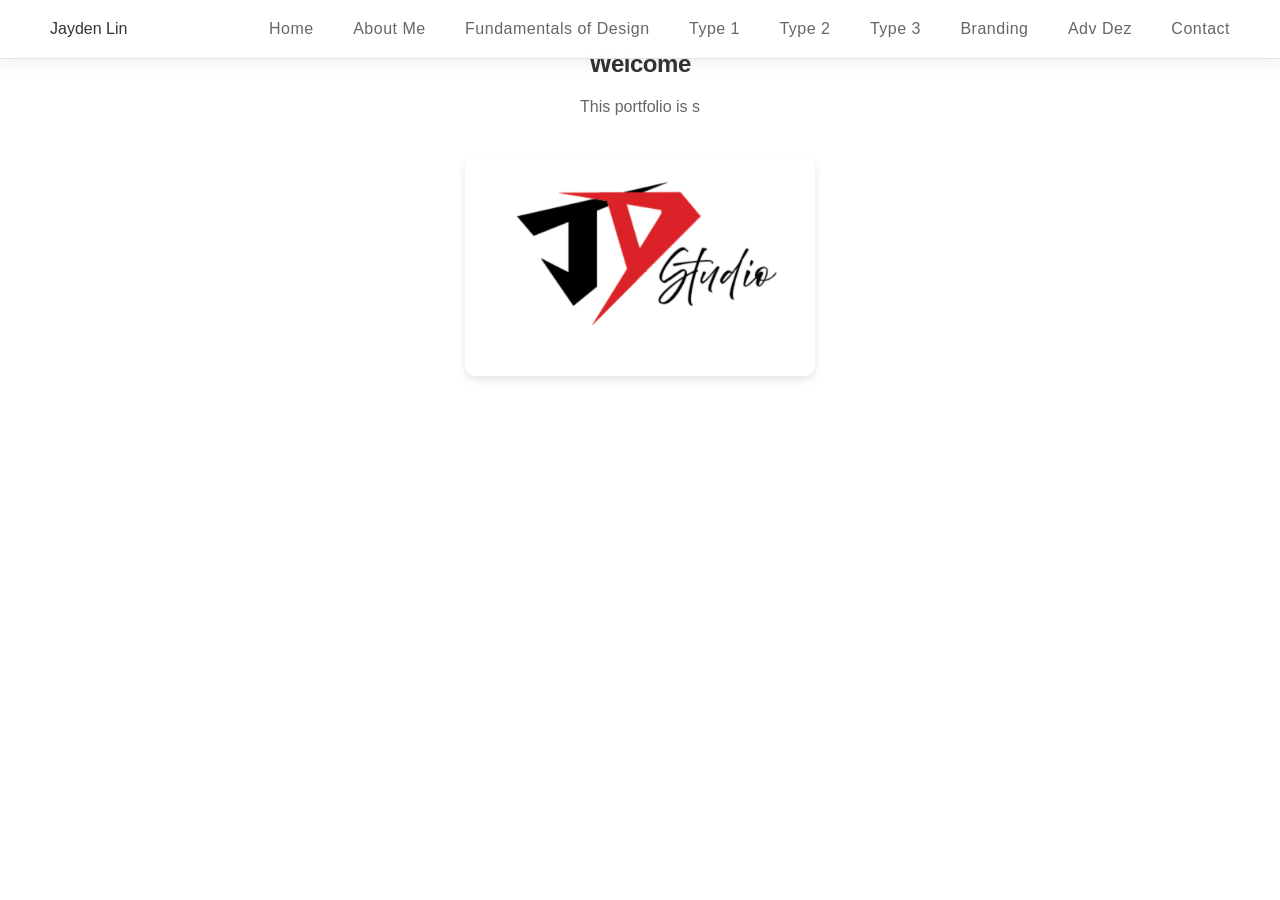
<file: index.html>
<!DOCTYPE html>
<html lang="en">
<head>
  <meta charset="UTF-8">
  <meta name="viewport" content="width=device-width, initial-scale=1.0">
  <title>Jayden Lin Portfolio</title>
  <link rel="stylesheet" href="styles.css">
</head>
<body>
<header class="nav">
  <div class="logo">Jayden Lin</div>
  <nav>
    <a href="index.html">Home</a>
    <a href="aboutme.html">About Me</a>
    <a href="FundamentalsOfDesign.html">Fundamentals of Design</a>
    <a href="type1.html">Type 1</a>
    <a href="type2.html">Type 2</a>
    <a href="type3.html">Type 3</a>
    <a href="branding.html">Branding</a>
    <a href="advDez.html">Adv Dez</a>
    <a href="contact.html">Contact</a>
  </nav>
</header>
<section class="hero">
  <div class="hero-content">
    <h1>Welcome</h1>
    <p class="description">This portfolio is simple and easy to use. Click the pages above to see my work and ideas.</p>
    <div class="image-gallery" style="justify-content: center;">
      <input type="checkbox" id="zoom-1" class="zoom-checkbox" />
      <label for="zoom-1">
        <img src="images/LOGO.png" alt="Logo">
      </label>
      <div class="zoom-modal">
        <label for="zoom-1" class="zoom-close">&times;</label>
        <div class="zoom-modal-content">
          <img src="images/LOGO.png" alt="Logo">
        </div>
      </div>
    </div>
  </div>
</section>

<script src="script.js"></script>
</body>
</html>
</file>
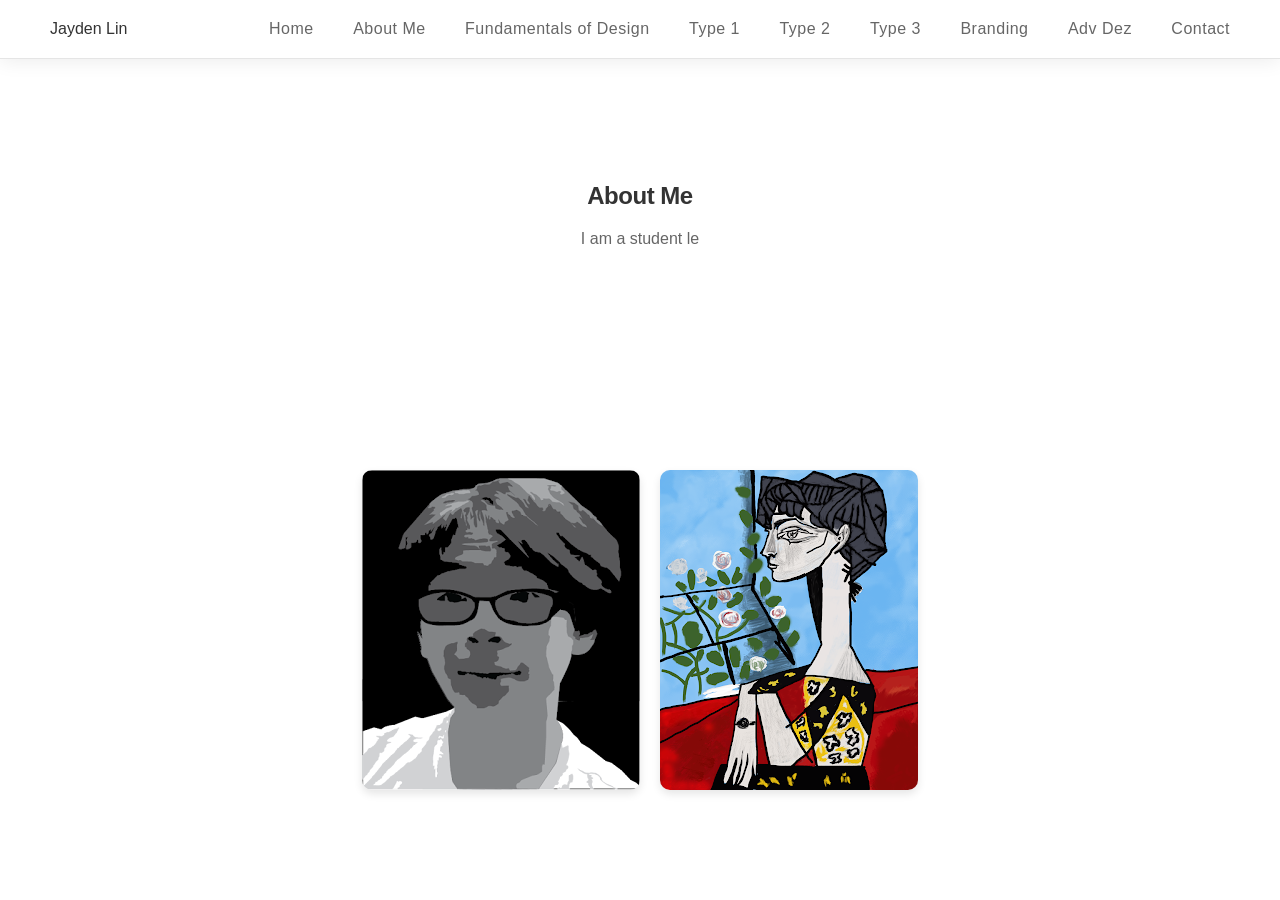
<file: aboutme.html>
<!DOCTYPE html>
<html lang="en">
<head>
  <meta charset="UTF-8">
  <meta name="viewport" content="width=device-width, initial-scale=1.0">
  <title>About Me - Jayden Lin</title>
  <link rel="stylesheet" href="styles.css">
</head>
<body>
<header class="nav">
  <div class="logo">Jayden Lin</div>
  <nav>
    <a href="index.html">Home</a>
    <a href="aboutme.html">About Me</a>
    <a href="FundamentalsOfDesign.html">Fundamentals of Design</a>
    <a href="type1.html">Type 1</a>
    <a href="type2.html">Type 2</a>
    <a href="type3.html">Type 3</a>
    <a href="branding.html">Branding</a>
    <a href="advDez.html">Adv Dez</a>
    <a href="contact.html">Contact</a>
  </nav>
</header>
<section class="hero">
  <div class="hero-content">
    <h1>About Me</h1>
    <p class="description">I am a student learning basic web design and visual art. This site shows my work in simple pages and clear examples.</p>
  </div>
</section>
<section class="section">
  <div class="image-gallery">
    <input type="checkbox" id="zoom-2" class="zoom-checkbox" />
    <label for="zoom-2">
      <img src="images/Self-Portrait Grayscale_Jayden_.png" alt="Self Portrait">
    </label>
    <div class="zoom-modal">
      <label for="zoom-2" class="zoom-close">&times;</label>
      <div class="zoom-modal-content">
        <img src="images/Self-Portrait Grayscale_Jayden_.png" alt="Self Portrait">
      </div>
    </div>

    <input type="checkbox" id="zoom-3" class="zoom-checkbox" />
    <label for="zoom-3">
      <img src="images/Jacqueline aux Fleurs.psd jayden.png" alt="Jacqueline aux Fleurs">
    </label>
    <div class="zoom-modal">
      <label for="zoom-3" class="zoom-close">&times;</label>
      <div class="zoom-modal-content">
        <img src="images/Jacqueline aux Fleurs.psd jayden.png" alt="Jacqueline aux Fleurs">
      </div>
    </div>
  </div>
</section>
<script src="script.js"></script>
</body>
</html>
</file>
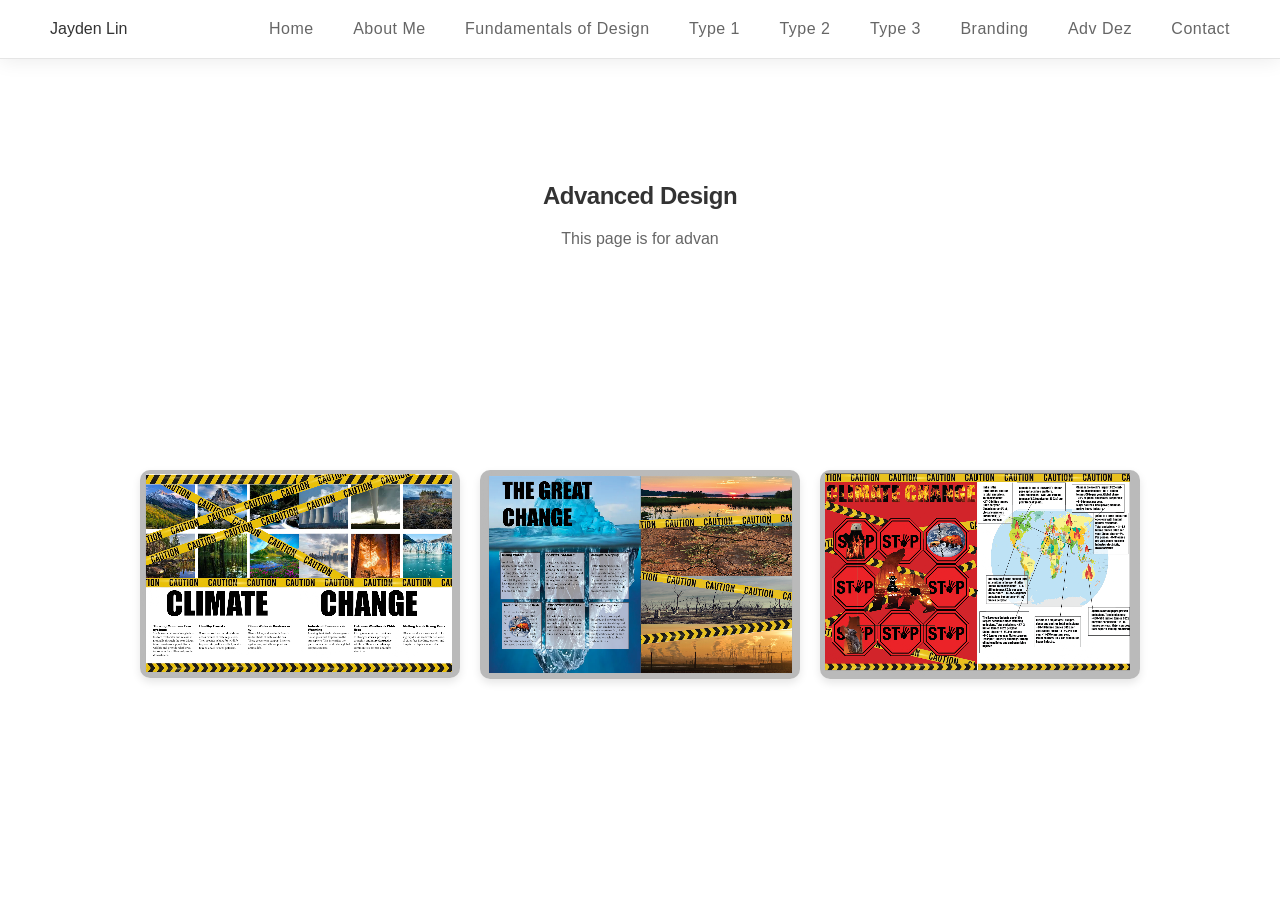
<file: advDez.html>
<!DOCTYPE html>
<html lang="en">
<head>
  <meta charset="UTF-8">
  <meta name="viewport" content="width=device-width, initial-scale=1.0">
  <title>Adv Design</title>
  <link rel="stylesheet" href="styles.css">
</head>
<body>
<header class="nav">
  <div class="logo">Jayden Lin</div>
  <nav>
    <a href="index.html">Home</a>
    <a href="aboutme.html">About Me</a>
    <a href="FundamentalsOfDesign.html">Fundamentals of Design</a>
    <a href="type1.html">Type 1</a>
    <a href="type2.html">Type 2</a>
    <a href="type3.html">Type 3</a>
    <a href="branding.html">Branding</a>
    <a href="advDez.html">Adv Dez</a>
    <a href="contact.html">Contact</a>
  </nav>
</header>
<section class="hero">
  <div class="hero-content">
    <h1>Advanced Design</h1>
    <p class="description">This page is for advanced design ideas, written in a simple way for easy understanding.</p>
  </div>
</section>
<section class="section">
  <div class="image-gallery">
    <input type="checkbox" id="zoom-19" class="zoom-checkbox" />
    <label for="zoom-19">
      <img src="images/Call to A.png" alt="Call to Action 1">
    </label>
    <div class="zoom-modal">
      <label for="zoom-19" class="zoom-close">&times;</label>
      <div class="zoom-modal-content">
        <img src="images/Call to A.png" alt="Call to Action 1">
      </div>
    </div>

    <input type="checkbox" id="zoom-20" class="zoom-checkbox" />
    <label for="zoom-20">
      <img src="images/Call to A.png 2.png" alt="Call to Action 2">
    </label>
    <div class="zoom-modal">
      <label for="zoom-20" class="zoom-close">&times;</label>
      <div class="zoom-modal-content">
        <img src="images/Call to A.png 2.png" alt="Call to Action 2">
      </div>
    </div>

    <input type="checkbox" id="zoom-21" class="zoom-checkbox" />
    <label for="zoom-21">
      <img src="images/Call to A.png 3.png" alt="Call to Action 3">
    </label>
    <div class="zoom-modal">
      <label for="zoom-21" class="zoom-close">&times;</label>
      <div class="zoom-modal-content">
        <img src="images/Call to A.png 3.png" alt="Call to Action 3">
      </div>
    </div>
  </div>
</section>
<script src="script.js"></script>
</body>
</html>
</file>
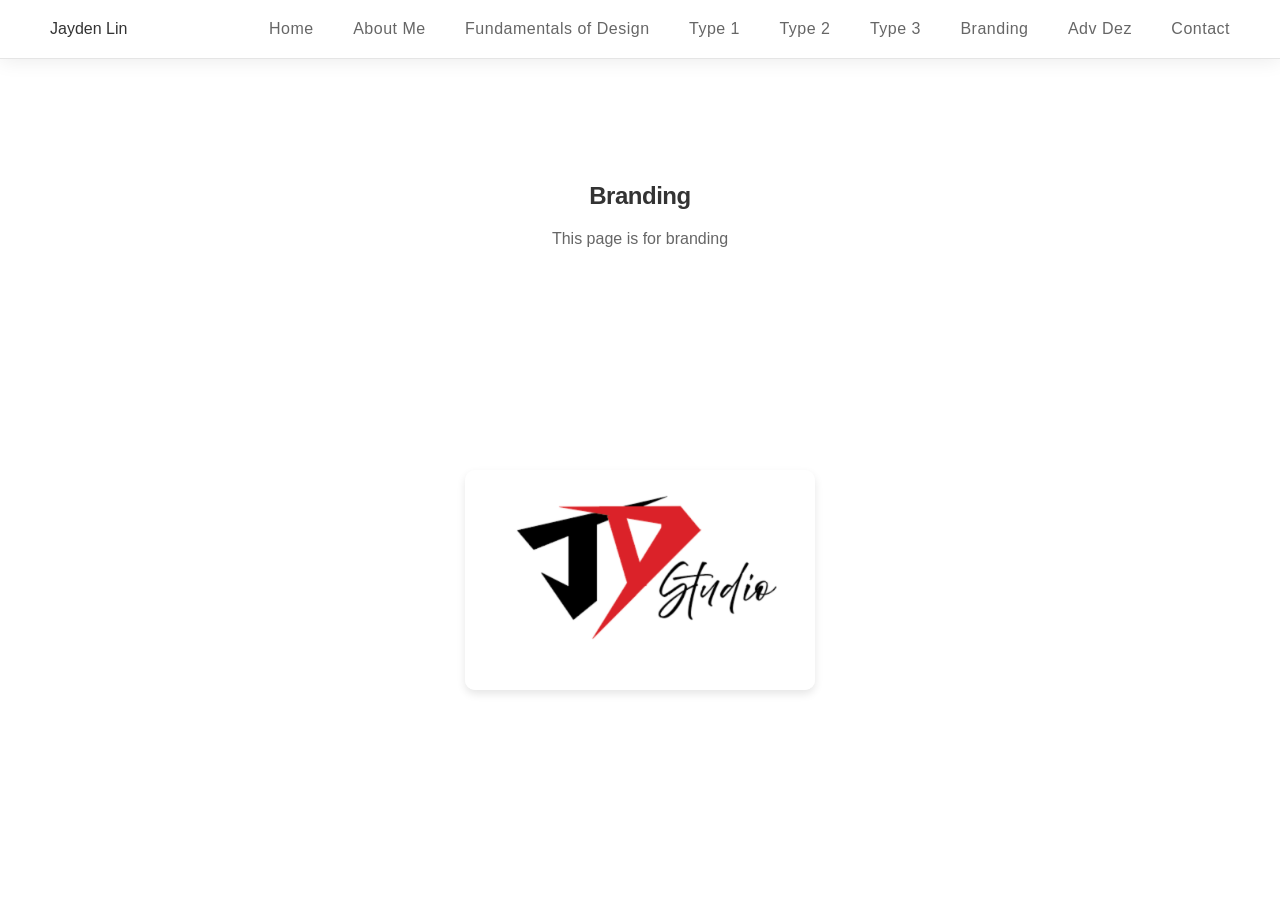
<file: branding.html>
<!DOCTYPE html>
<html lang="en">
<head>
  <meta charset="UTF-8">
  <meta name="viewport" content="width=device-width, initial-scale=1.0">
  <title>Branding</title>
  <link rel="stylesheet" href="styles.css">
</head>
<body>
<header class="nav">
  <div class="logo">Jayden Lin</div>
  <nav>
    <a href="index.html">Home</a>
    <a href="aboutme.html">About Me</a>
    <a href="FundamentalsOfDesign.html">Fundamentals of Design</a>
    <a href="type1.html">Type 1</a>
    <a href="type2.html">Type 2</a>
    <a href="type3.html">Type 3</a>
    <a href="branding.html">Branding</a>
    <a href="advDez.html">Adv Dez</a>
    <a href="contact.html">Contact</a>
  </nav>
</header>
<section class="hero">
  <div class="hero-content">
    <h1>Branding</h1>
    <p class="description">This page is for branding work and logo ideas. The design is straightforward and easy to read.</p>
  </div>
</section>
<section class="section">
  <div class="image-gallery">
    <input type="checkbox" id="zoom-4" class="zoom-checkbox" />
    <label for="zoom-4">
      <img src="images/LOGO.png" alt="Logo">
    </label>
    <div class="zoom-modal">
      <label for="zoom-4" class="zoom-close">&times;</label>
      <div class="zoom-modal-content">
        <img src="images/LOGO.png" alt="Logo">
      </div>
    </div>
  </div>
</section>
<script src="script.js"></script>
</body>
</html>
</file>
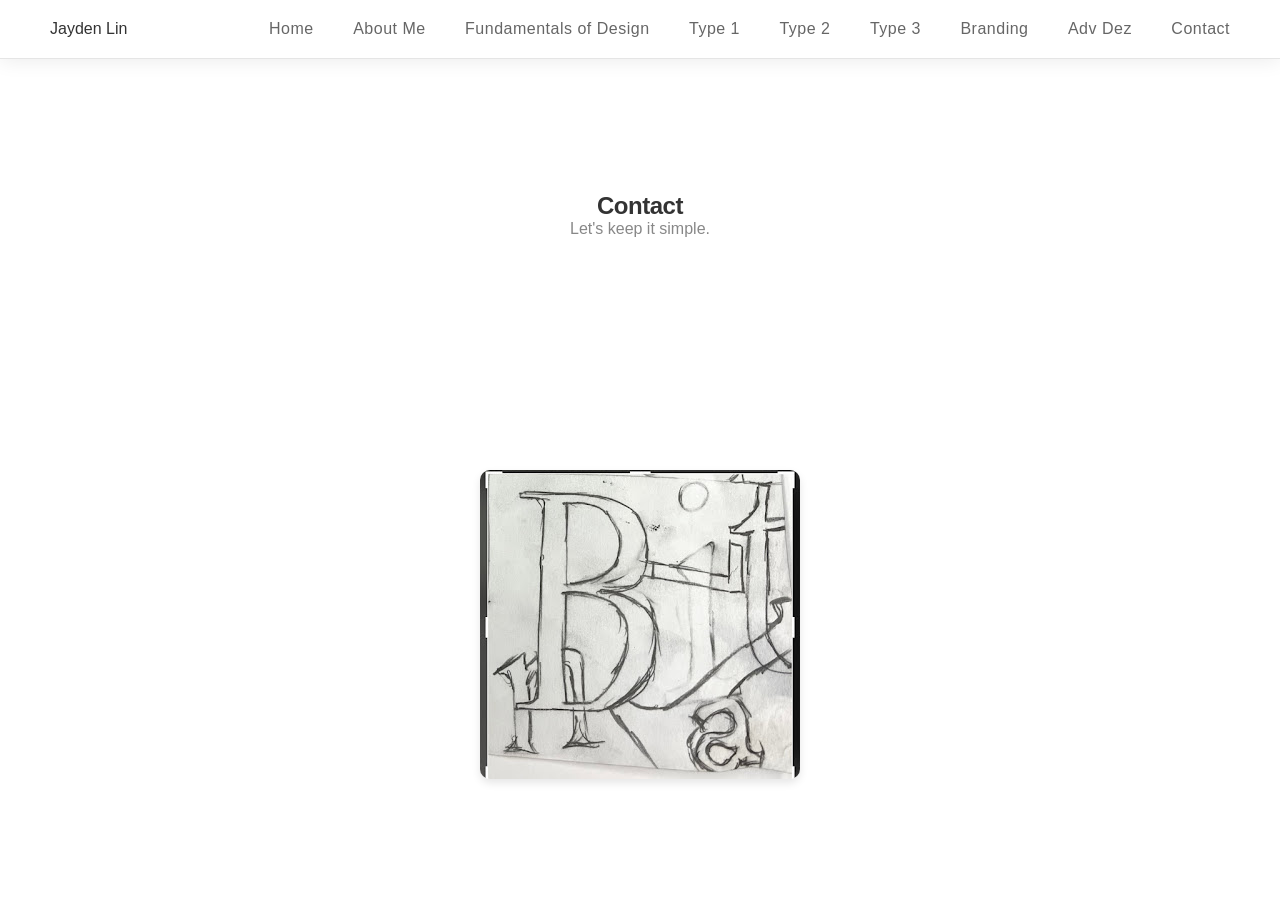
<file: contact.html>
<!DOCTYPE html>
<html lang="en">
<head>
  <meta charset="UTF-8">
  <meta name="viewport" content="width=device-width, initial-scale=1.0">
  <title>Contact - Jayden Lin Portfolio</title>
  <link rel="stylesheet" href="styles.css">
</head>
<body>
<header class="nav">
  <div class="logo">Jayden Lin</div>
  <nav>
    <a href="index.html">Home</a>
    <a href="aboutme.html">About Me</a>
    <a href="FundamentalsOfDesign.html">Fundamentals of Design</a>
    <a href="type1.html">Type 1</a>
    <a href="type2.html">Type 2</a>
    <a href="type3.html">Type 3</a>
    <a href="branding.html">Branding</a>
    <a href="advDez.html">Adv Dez</a>
    <a href="contact.html">Contact</a>
  </nav>
</header>

<section class="hero">
  <div class="hero-content">
    <h1>Contact</h1>
    <p class="subtitle">Let's keep it simple.</p>
    <p class="description">
      If you want to work together, email me at <strong>jaydenlin@example.com</strong>.
    </p>
  </div>
</section>

<section class="section contact-block">
  <div class="image-gallery">
    <input type="checkbox" id="zoom-22" class="zoom-checkbox" />
    <label for="zoom-22">
      <img src="images/IMG_7465.jpg" alt="Contact Image">
    </label>
    <div class="zoom-modal">
      <label for="zoom-22" class="zoom-close">&times;</label>
      <div class="zoom-modal-content">
        <img src="images/IMG_7465.jpg" alt="Contact Image">
      </div>
    </div>
  </div>
</section>

<script src="script.js"></script>
</body>
</html>
</file>
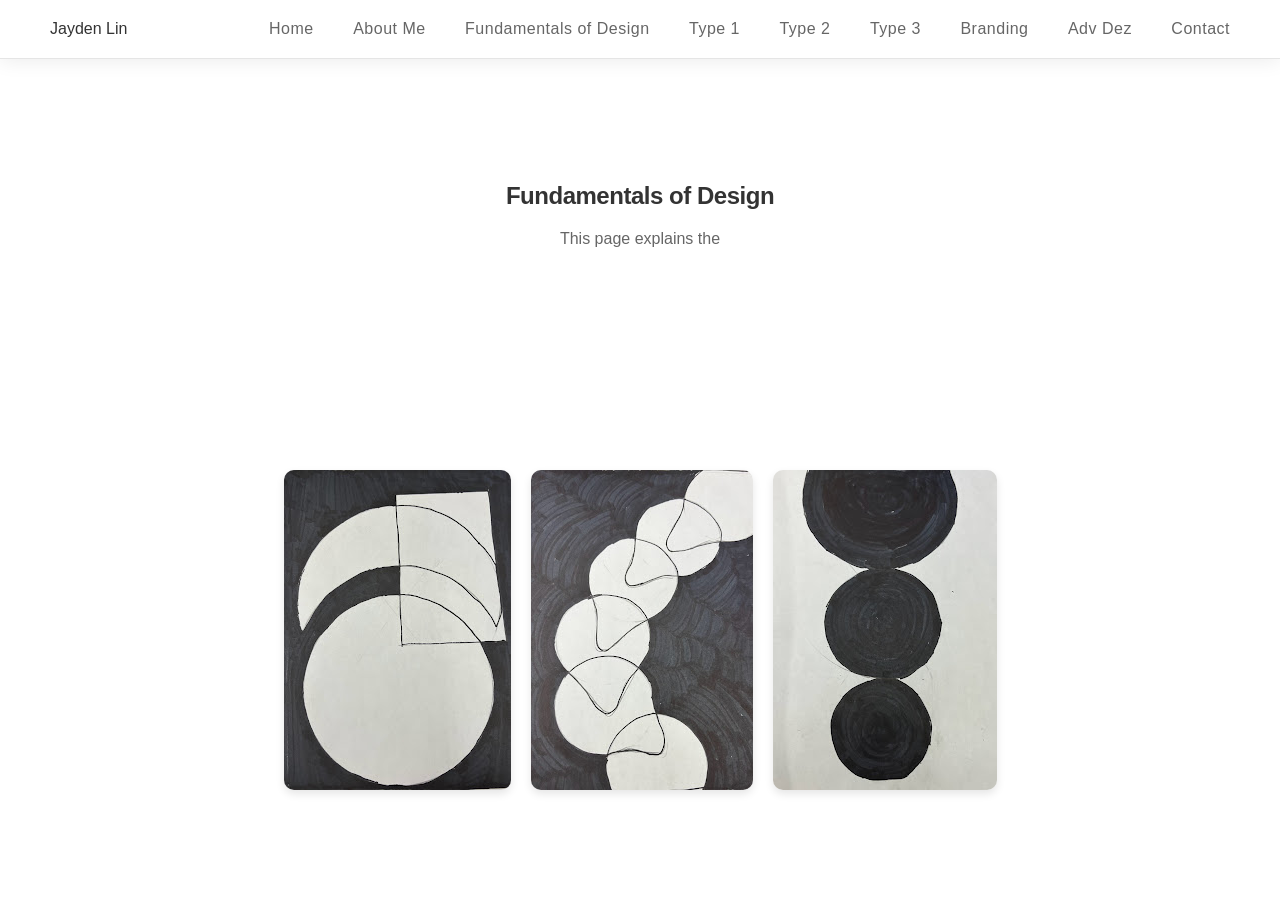
<file: FundamentalsOfDesign.html>
<!DOCTYPE html>
<html lang="en">
<head>
  <meta charset="UTF-8">
  <meta name="viewport" content="width=device-width, initial-scale=1.0">
  <title>Fundamentals of Design</title>
  <link rel="stylesheet" href="styles.css">
</head>
<body>
<header class="nav">
  <div class="logo">Jayden Lin</div>
  <nav>
    <a href="index.html">Home</a>
    <a href="aboutme.html">About Me</a>
    <a href="FundamentalsOfDesign.html">Fundamentals of Design</a>
    <a href="type1.html">Type 1</a>
    <a href="type2.html">Type 2</a>
    <a href="type3.html">Type 3</a>
    <a href="branding.html">Branding</a>
    <a href="advDez.html">Adv Dez</a>
    <a href="contact.html">Contact</a>
  </nav>
</header>
<section class="hero">
  <div class="hero-content">
    <h1>Fundamentals of Design</h1>
    <p class="description">This page explains the basic ideas used in design, such as balance, contrast, and color.</p>
  </div>
</section>
<section class="section">
  <div class="image-gallery">
    <input type="checkbox" id="zoom-5" class="zoom-checkbox" />
    <label for="zoom-5">
      <img src="images/IMG_6532.jpg" alt="Type 2 Image 1">
    </label>
    <div class="zoom-modal">
      <label for="zoom-5" class="zoom-close">&times;</label>
      <div class="zoom-modal-content">
        <img src="images/IMG_6532.jpg" alt="Type 2 Image 1">
      </div>
    </div>

    <input type="checkbox" id="zoom-6" class="zoom-checkbox" />
    <label for="zoom-6">
      <img src="images/IMG_6533.jpg" alt="Type 2 Image 2">
    </label>
    <div class="zoom-modal">
      <label for="zoom-6" class="zoom-close">&times;</label>
      <div class="zoom-modal-content">
        <img src="images/IMG_6533.jpg" alt="Type 2 Image 2">
      </div>
    </div>

    <input type="checkbox" id="zoom-7" class="zoom-checkbox" />
    <label for="zoom-7">
      <img src="images/IMG_6534.jpg" alt="Type 2 Image 3">
    </label>
    <div class="zoom-modal">
      <label for="zoom-7" class="zoom-close">&times;</label>
      <div class="zoom-modal-content">
        <img src="images/IMG_6534.jpg" alt="Type 2 Image 3">
      </div>
    </div>
  </div>
</section>
<script src="script.js"></script>
</body>
</html>
</file>
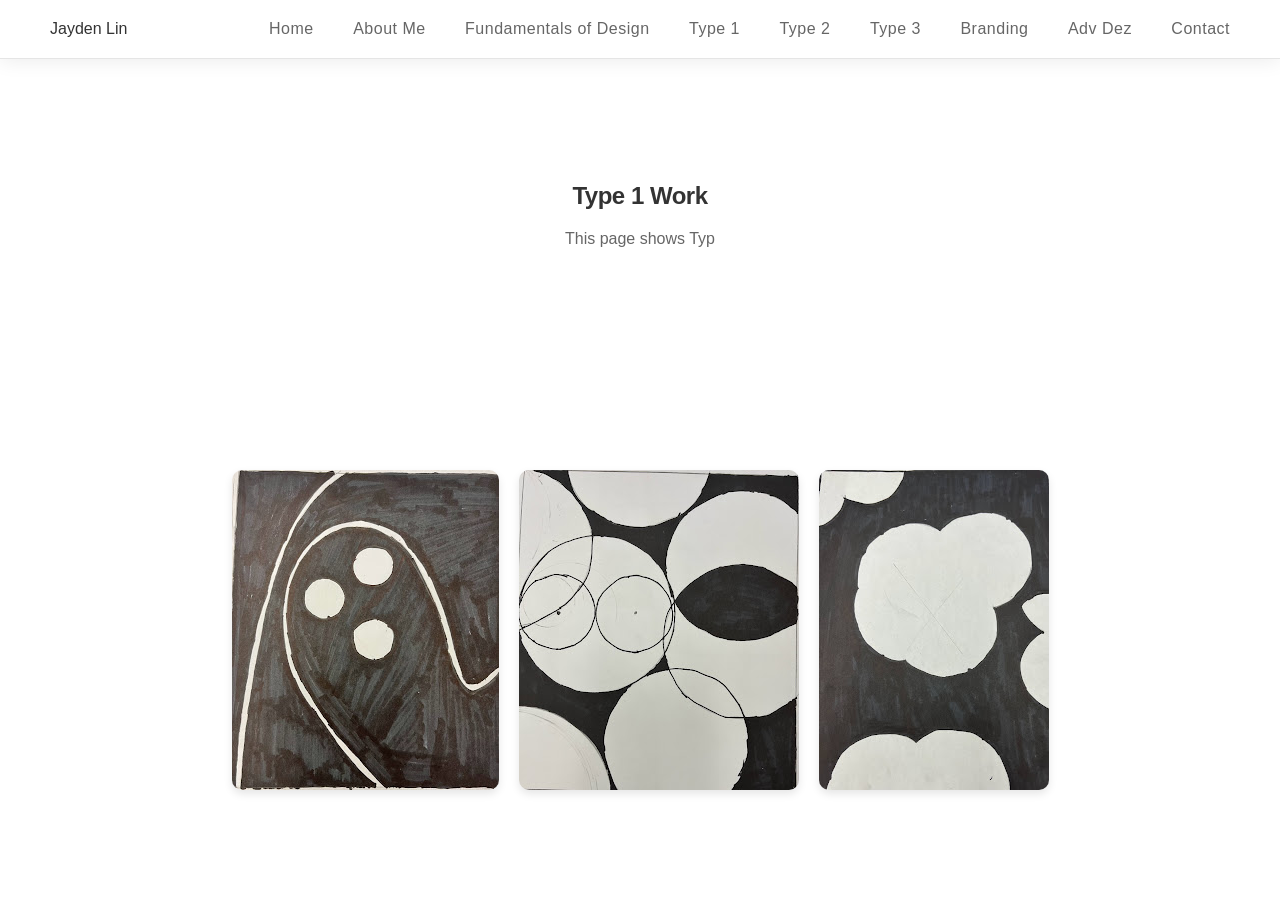
<file: type1.html>
<!DOCTYPE html>
<html lang="en">
<head>
  <meta charset="UTF-8">
  <meta name="viewport" content="width=device-width, initial-scale=1.0">
  <title>Type 1</title>
  <link rel="stylesheet" href="styles.css">
</head>
<body>
<header class="nav">
  <div class="logo">Jayden Lin</div>
  <nav>
    <a href="index.html">Home</a>
    <a href="aboutme.html">About Me</a>
    <a href="FundamentalsOfDesign.html">Fundamentals of Design</a>
    <a href="type1.html">Type 1</a>
    <a href="type2.html">Type 2</a>
    <a href="type3.html">Type 3</a>
    <a href="branding.html">Branding</a>
    <a href="advDez.html">Adv Dez</a>
    <a href="contact.html">Contact</a>
  </nav>
</header>
<section class="hero">
  <div class="hero-content">
    <h1>Type 1 Work</h1>
    <p class="description">This page shows Type 1 photos and designs. The layout is simple and easy to read.</p>
  </div>
</section>
<section class="section">
  <div class="image-gallery">
    <input type="checkbox" id="zoom-8" class="zoom-checkbox" />
    <label for="zoom-8">
      <img src="images/IMG_6280.jpg" alt="Type 1 Image 1">
    </label>
    <div class="zoom-modal">
      <label for="zoom-8" class="zoom-close">&times;</label>
      <div class="zoom-modal-content">
        <img src="images/IMG_6280.jpg" alt="Type 1 Image 1">
      </div>
    </div>

    <input type="checkbox" id="zoom-9" class="zoom-checkbox" />
    <label for="zoom-9">
      <img src="images/IMG_6282.jpg" alt="Type 1 Image 2">
    </label>
    <div class="zoom-modal">
      <label for="zoom-9" class="zoom-close">&times;</label>
      <div class="zoom-modal-content">
        <img src="images/IMG_6282.jpg" alt="Type 1 Image 2">
      </div>
    </div>

    <input type="checkbox" id="zoom-10" class="zoom-checkbox" />
    <label for="zoom-10">
      <img src="images/IMG_6531.jpg" alt="Type 1 Image 3">
    </label>
    <div class="zoom-modal">
      <label for="zoom-10" class="zoom-close">&times;</label>
      <div class="zoom-modal-content">
        <img src="images/IMG_6531.jpg" alt="Type 1 Image 3">
      </div>
    </div>
  </div>
</section>
<script src="script.js"></script>
</body>
</html>
</file>
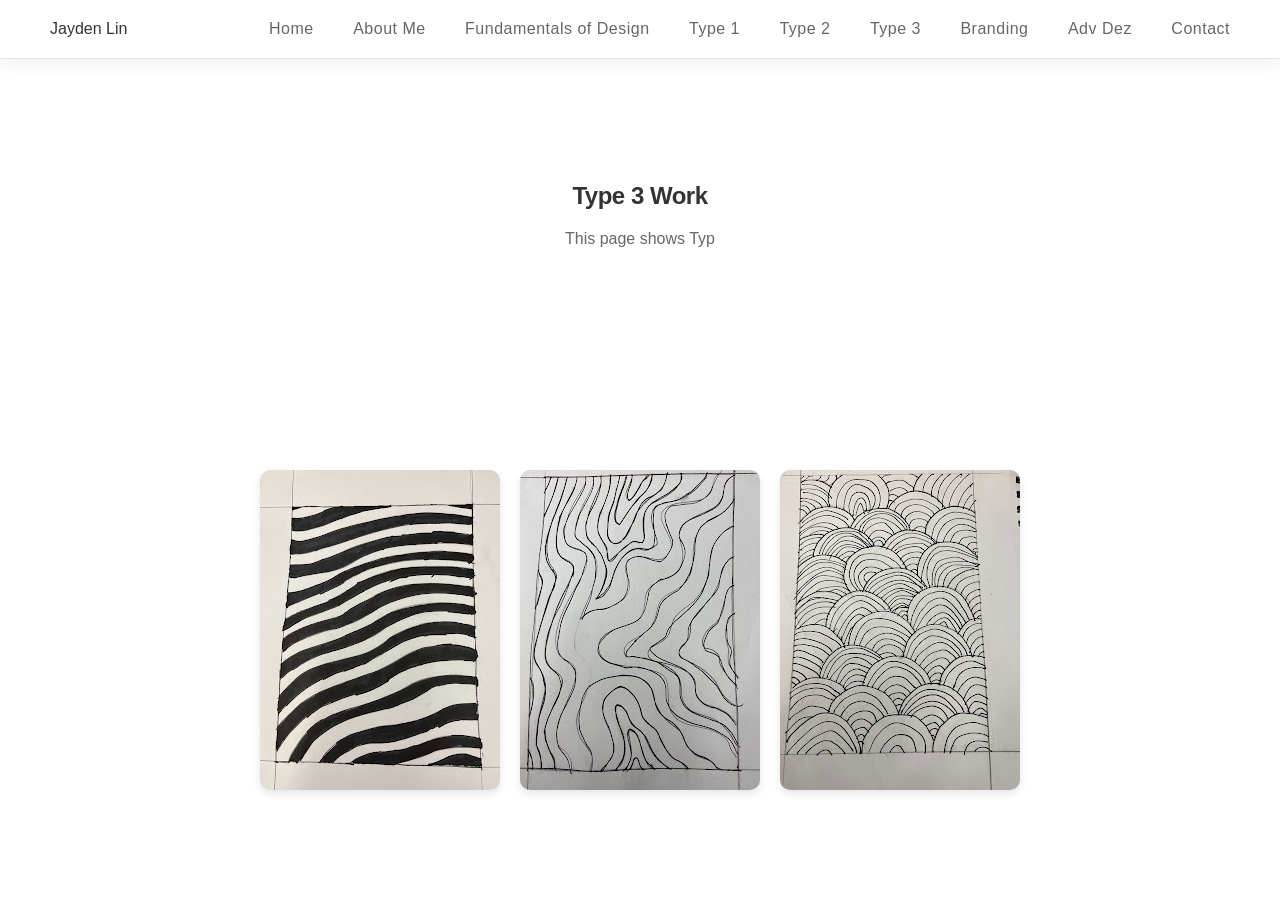
<file: type3.html>
<!DOCTYPE html>
<html lang="en">
<head>
  <meta charset="UTF-8">
  <meta name="viewport" content="width=device-width, initial-scale=1.0">
  <title>Type 3</title>
  <link rel="stylesheet" href="styles.css">
</head>
<body>
<header class="nav">
  <div class="logo">Jayden Lin</div>
  <nav>
    <a href="index.html">Home</a>
    <a href="aboutme.html">About Me</a>
    <a href="FundamentalsOfDesign.html">Fundamentals of Design</a>
    <a href="type1.html">Type 1</a>
    <a href="type2.html">Type 2</a>
    <a href="type3.html">Type 3</a>
    <a href="branding.html">Branding</a>
    <a href="advDez.html">Adv Dez</a>
    <a href="contact.html">Contact</a>
  </nav>
</header>
<section class="hero">
  <div class="hero-content">
    <h1>Type 3 Work</h1>
    <p class="description">This page shows Type 3 work. It is kept simple so the content is easy to follow.</p>
  </div>
</section>
<section class="section">
  <div class="image-gallery">
    <input type="checkbox" id="zoom-16" class="zoom-checkbox" />
    <label for="zoom-16">
      <img src="images/IMG_6808.jpg" alt="Type 3 Image 1">
    </label>
    <div class="zoom-modal">
      <label for="zoom-16" class="zoom-close">&times;</label>
      <div class="zoom-modal-content">
        <img src="images/IMG_6808.jpg" alt="Type 3 Image 1">
      </div>
    </div>

    <input type="checkbox" id="zoom-17" class="zoom-checkbox" />
    <label for="zoom-17">
      <img src="images/IMG_6810.jpg" alt="Type 3 Image 2">
    </label>
    <div class="zoom-modal">
      <label for="zoom-17" class="zoom-close">&times;</label>
      <div class="zoom-modal-content">
        <img src="images/IMG_6810.jpg" alt="Type 3 Image 2">
      </div>
    </div>

    <input type="checkbox" id="zoom-18" class="zoom-checkbox" />
    <label for="zoom-18">
      <img src="images/IMG_6812.jpg" alt="Type 3 Image 3">
    </label>
    <div class="zoom-modal">
      <label for="zoom-18" class="zoom-close">&times;</label>
      <div class="zoom-modal-content">
        <img src="images/IMG_6812.jpg" alt="Type 3 Image 3">
      </div>
    </div>
  </div>
</section>
<script src="script.js"></script>
</body>
</html>
</file>
<file: styles.css>
* {
  margin: 0;
  padding: 0;
  box-sizing: border-box;
  font-family: 'Inter', sans-serif;
}

body {
  background: #ffffff;
  color: #333;
  scroll-behavior: smooth;
}


/* NAV */
.nav {
  position: fixed;
  width: 100%;
  display: flex;
  justify-content: space-between;
  align-items: center;
  padding: 20px 50px;
  z-index: 100;
  background: rgba(255, 255, 255, 0.95);
  backdrop-filter: blur(20px);
  border-bottom: 1px solid rgba(0, 0, 0, 0.1);
  box-shadow: 0 2px 20px rgba(0, 0, 0, 0.08);
}

.nav a {
  color: #666;
  margin-left: 35px;
  text-decoration: none;
  position: relative;
  transition: color 0.3s ease;
  font-weight: 500;
  letter-spacing: 0.5px;
}

.nav a::after {
  content: '';
  position: absolute;
  bottom: -8px;
  left: 50%;
  width: 0;
  height: 2.5px;
  background: linear-gradient(90deg, #dc3c3c, #ff6b6b);
  transform: translateX(-50%);
  transition: width 0.4s cubic-bezier(0.34, 1.56, 0.64, 1);
  border-radius: 2px;
}

.nav a:hover {
  color: #dc3c3c;
}

.nav a:hover::after {
  width: 100%;
}

/* LOGO */
.logo {
  display: flex;
  align-items: center;
  gap: 15px;
  cursor: pointer;
  transition: all 0.2s ease;
  text-decoration: none;
  will-change: transform;
}

.logo:hover {
  transform: scale(1.05);
}

.logo-img {
  height: 60px;
  width: auto;
  border-radius: 6px;
  background: transparent;
  padding: 0;
  box-shadow: none;
  transition: all 0.2s ease;
  filter: brightness(1) contrast(1.1);
  border: none;
  will-change: box-shadow, transform;
}

.logo-img:hover {
  background: #ffffff;
  box-shadow: 0 4px 12px rgba(0, 0, 0, 0.12);
  border-color: rgba(220, 60, 60, 0.2);
  transform: translateY(-2px);
}

.logo-text {
  font-weight: 600;
  font-size: 16px;
  letter-spacing: 0.5px;
   background: rgba(255, 255, 255, 0.95);
}

/* HERO */
.hero {
  height: 50vh;
  display: flex;
  align-items: center;
  justify-content: center;
  text-align: center;
  overflow: hidden;
}

.avatar {
  width: 120px;
  border-radius: 50%;
  margin-bottom: 20px;
  transition: transform 0.1s ease-out;
  animation: bounceIn 1.5s cubic-bezier(0.68, -0.55, 0.265, 1.55);
}

.description {
  max-width: 500px;
  margin: 20px auto;
  color: #666;
}

/* IMAGE ZOOM - CSS ONLY */
label[for*="zoom-"] {
  display: inline-block;
  cursor: zoom-in;
}

label[for*="zoom-"] img {
  cursor: zoom-in;
}

label[for*="zoom-"] img:hover {
  transform: scale(1.02);
}

.zoom-checkbox {
  display: none;
}

.zoom-modal {
  position: fixed;
  top: 0;
  left: 0;
  width: 100%;
  height: 100%;
  background: rgba(0, 0, 0, 0.85);
  z-index: 1000;
  display: none;
  align-items: center;
  justify-content: center;
  opacity: 0;
  transition: opacity 0.3s ease;
  pointer-events: none;
}

.zoom-checkbox:checked ~ .zoom-modal {
  display: flex;
  opacity: 1;
  pointer-events: auto;
}

.zoom-checkbox:not(:checked) ~ .zoom-modal {
  pointer-events: none !important;
}

.zoom-modal-content {
  position: relative;
  max-width: 95vw;
  max-height: 95vh;
  transform: scale(1);
  pointer-events: auto;
  z-index: 1001;
}

.zoom-modal-content img {
  width: 100%;
  height: auto;
  max-width: 95vw;
  max-height: 95vh;
  cursor: zoom-out;
  object-fit: contain;
  outline: none;
  border: none;
}

.zoom-close {
  position: absolute;
  top: 20px;
  right: 30px;
  color: #fff;
  font-size: 32px;
  font-weight: bold;
  cursor: pointer;
  user-select: none;
  transition: all 0.2s ease;
  z-index: 1003;
  background: rgba(220, 60, 60, 0.1);
  border: none;
  padding: 10px;
  line-height: 1;
  pointer-events: auto;
  width: 50px;
  height: 50px;
  display: flex;
  align-items: center;
  justify-content: center;
  border-radius: 50%;
  appearance: none;
}

.zoom-checkbox:checked ~ .zoom-modal .zoom-close {
  pointer-events: auto;
}

.zoom-close:hover {
  color: #dc3c3c;
  background: rgba(220, 60, 60, 0.3);
  transform: scale(1.2);
}

.zoom-close:active {
  transform: scale(0.95);
}

.zoom-close:focus {
  outline: 2px solid rgba(220, 60, 60, 0.5);
  outline-offset: 2px;
}

/* PORTFOLIO */
.portfolio {
  padding: 100px 50px;
}

.portfolio h2 {
  text-align: center;
  margin-bottom: 50px;
  position: relative;
  display: inline-block;
  width: 100%;
  animation: slideInTitle 0.8s cubic-bezier(0.34, 1.56, 0.64, 1);
}

.portfolio h2::after {
  content: '';
  position: absolute;
  bottom: -10px;
  left: 50%;
  width: 60px;
  height: 3px;
  background: linear-gradient(90deg, transparent, #dc3c3c, transparent);
  transform: translateX(-50%);
  opacity: 0;
  animation: slideInUnderline 0.8s cubic-bezier(0.34, 1.56, 0.64, 1) 0.3s forwards;
}



/*ANIMATION */
.fade-in {
  opacity: 0;
  transform: translateY(40px) scale(0.9);
  transition: 1s cubic-bezier(0.34, 1.56, 0.64, 1);
  clip-path: inset(0 0 100% 0);
}

.fade-in.visible {
  opacity: 1;
  transform: translateY(0) scale(1);
  clip-path: inset(0 0 0 0);
}

/* HERO ANIMATIONS */
.hero-content {
  animation: slideUp 1s ease-out;
}

.avatar {
  animation: bounceIn 1.5s ease-out;
}

h1 {
  animation:
    fadeInUp 0.8s cubic-bezier(0.34, 1.56, 0.64, 1) 0.3s both,
    textGlow 3s ease-in-out 1.2s infinite;
  letter-spacing: -0.02em;
}

.subtitle {
  animation: fadeInUp 0.8s cubic-bezier(0.34, 1.56, 0.64, 1) 0.6s both;
  color: #888;
}

.description {
  animation: fadeInUp 0.8s cubic-bezier(0.34, 1.56, 0.64, 1) 0.9s both;
}

/* KEYFRAMES */
@keyframes slideUp {
  from {
    opacity: 0;
    transform: translateY(50px);
  }
  to {
    opacity: 1;
    transform: translateY(0);
  }
}

@keyframes bounceIn {
  0% {
    opacity: 0;
    transform: scale(0.3);
  }
  50% {
    opacity: 1;
    transform: scale(1.1);
  }
  70% {
    transform: scale(0.95);
  }
  100% {
    opacity: 1;
    transform: scale(1);
  }
}

/* IMAGE GALLERY */
.image-gallery {
  display: flex;
  flex-wrap: wrap;
  justify-content: center;
  gap: 20px;
  padding: 20px;
}

.image-gallery img {
  max-width: 350px;
  height: auto;
  border-radius: 10px;
  box-shadow: 0 4px 8px rgba(0, 0, 0, 0.1);
  transition:
    transform 0.3s ease,
    box-shadow 0.3s ease;
}

.image-gallery img:hover {
  transform: scale(1.05);
  box-shadow: 0 8px 16px rgba(0, 0, 0, 0.2);
}

@keyframes fadeOutLightbox {
  from {
    opacity: 1;
  }
  to {
    opacity: 0;
  }
}

@keyframes zoomInImage {
  from {
    opacity: 0;
    transform: scale(0.8);
  }
  to {
    opacity: 1;
    transform: scale(1);
  }
}

@keyframes zoomInImage {
  from {
    opacity: 0;
  }
}
</file>
